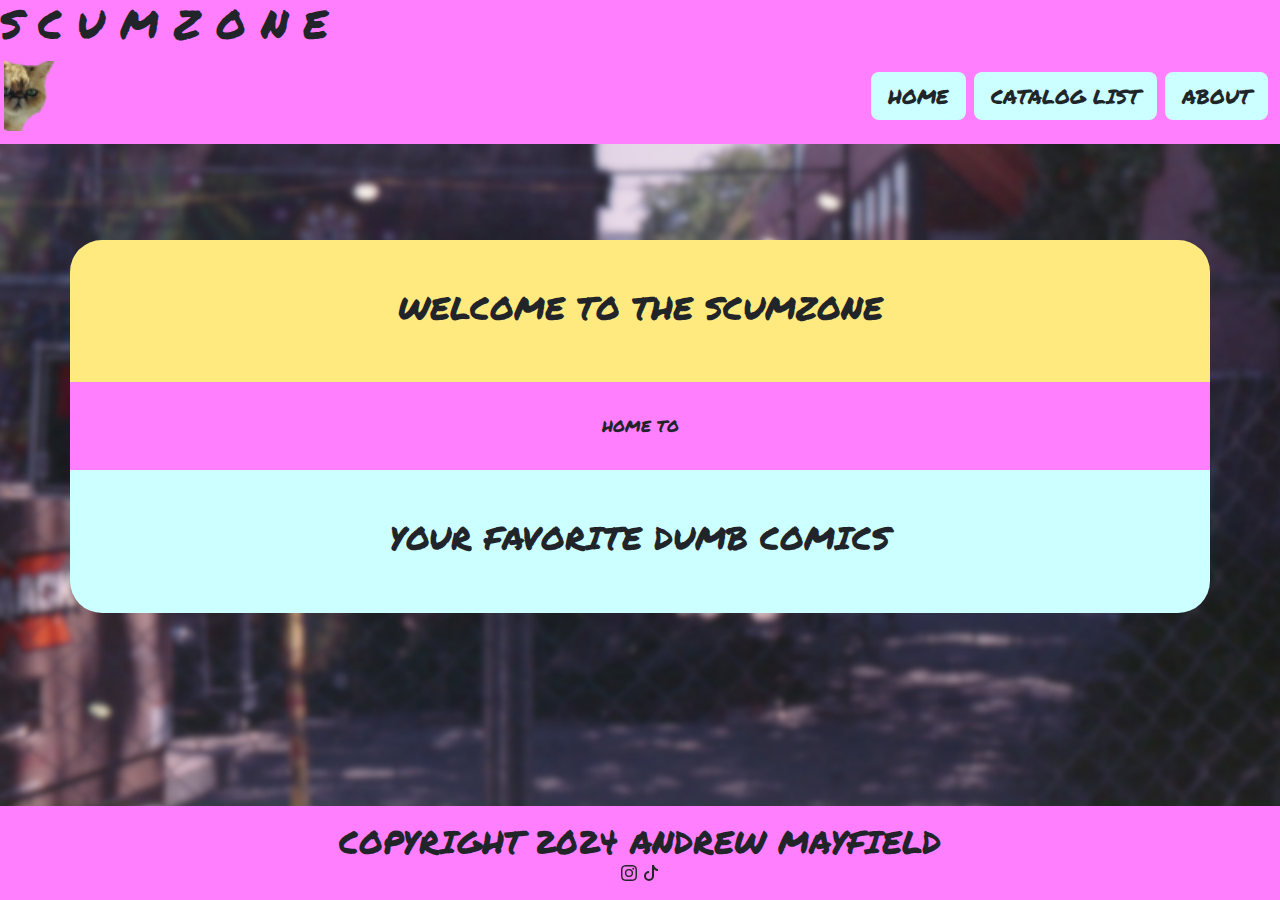
<file: index.html>
<!doctype html>
<html lang="en">
  <head>
    <meta charset="utf-8">
    <meta name="viewport" content="width=device-width, initial-scale=1">
    <title>SCUMZONE</title>
    <link rel="stylesheet" href="vendor/css/bootstrap.min.css">
    <link rel="stylesheet" href="css/default.css">
    <style>
        .flex-grow {
            flex-grow: 1;
        }
    </style>
  </head>
  <body class="d-flex flex-column background-img">
        <a href="index.html" class="text-reset text-decoration-none"><h1 class="magentabg mb-0">S C U M Z O N E</h1></a>
    <nav class="navbar navbar-expand-lg magentabg blacktext">
        <div class="container-fluid ps-1 d-flex align-items-center">
          <a class="navbar-brand tooltipcolor me-3" href="alert.html" data-bs-toggle="tooltip" data-bs-placement="right" data-bs-title="meow" data-bs-custom-class="tooltipcolor">
            <img src="assets/iconic.png" alt="cat alert" width="50" height="70">
          </a>
          <div class="d-flex gap-2">
            <a href="index.html" class="btn btn-lg navbuttons text-decoration-none">HOME</a>
            <a href="cataloglist.html" class="btn btn-lg navbuttons text-decoration-none">CATALOG LIST</a>
            <a href="about.html" class="btn btn-lg navbuttons text-decoration-none">ABOUT</a>
        </div>
        
        </div>
      </nav>
      <div class="container my-5 py-5 flex-grow">
        <div class="row">
            <div class="col-12 col-lg-7">       
            </div>
        </div>
        
        <div class="row yellowbg p-5 rounded-top-5">
            <div class="col-12 col-lg-12 text-center">
                <h2>WELCOME TO THE SCUMZONE</h2>
            </div>
        </div>
        <div class="row magentabg p-3">
          <div class="col-12 col-lg-12 text-center">
              <p></p>
              <p>HOME TO</p>
          </div>
      </div>
      <div class="row cyanbg p-5 rounded-bottom-5">
        <div class="col-12 col-lg-12 text-center">
            <h2>YOUR FAVORITE DUMB COMICS</h2>
        </div>
    </div>
    
    </div>
      <footer class="magentabg text-center py-3">
        <h2 class="magentabg mb-0">COPYRIGHT 2024 ANDREW MAYFIELD</h2>
        <svg xmlns="http://www.w3.org/2000/svg" width="16" height="16" fill="currentColor" class="bi bi-instagram" viewBox="0 0 16 16">
            <path d="M8 0C5.829 0 5.556.01 4.703.048 3.85.088 3.269.222 2.76.42a3.9 
            3.9 0 0 0-1.417.923A3.9 3.9 0 0 0 .42 2.76C.222 3.268.087 3.85.048 4.7.01 5.555 
            0 5.827 0 8.001c0 2.172.01 2.444.048 3.297.04.852.174 1.433.372 1.942.205.526.478.972.923 
            1.417.444.445.89.719 1.416.923.51.198 1.09.333 1.942.372C5.555 15.99 5.827 16 8 16s2.444-.01 
            3.298-.048c.851-.04 1.434-.174 1.943-.372a3.9 3.9 0 0 0 1.416-.923c.445-.445.718-.891.923-1.417.197-.509.332-1.09.372-1.942C15.99 
            10.445 16 10.173 16 8s-.01-2.445-.048-3.299c-.04-.851-.175-1.433-.372-1.941a3.9 3.9 0 0 
            0-.923-1.417A3.9 3.9 0 0 0 13.24.42c-.51-.198-1.092-.333-1.943-.372C10.443.01 10.172 0 
            7.998 0zm-.717 1.442h.718c2.136 0 2.389.007 3.232.046.78.035 1.204.166 
            1.486.275.373.145.64.319.92.599s.453.546.598.92c.11.281.24.705.275 1.485.039.843.047 
            1.096.047 3.231s-.008 2.389-.047 3.232c-.035.78-.166 1.203-.275 1.485a2.5 2.5 0 0 
            1-.599.919c-.28.28-.546.453-.92.598-.28.11-.704.24-1.485.276-.843.038-1.096.047-3.232.047s-2.39-.009-3.233-.047c-.78-.036-1.203-.166-1.485-.276a2.5 2.5 
            0 0 1-.92-.598 2.5 2.5 0 0 1-.6-.92c-.109-.281-.24-.705-.275-1.485-.038-.843-.046-1.096-.046-3.233s.008-2.388.046-3.231c.036-.78.166-1.204.276-1.486.145-.373.319-.64.599-.92s.546-.453.92-.598c.282-.11.705-.24 
            1.485-.276.738-.034 1.024-.044 2.515-.045zm4.988 1.328a.96.96 0 1 0 0 1.92.96.96 0 0 0 
            0-1.92m-4.27 1.122a4.109 4.109 0 1 0 0 8.217 4.109 4.109 0 0 0 0-8.217m0 1.441a2.667 2.667 
            0 1 1 0 5.334 2.667 2.667 0 0 1 0-5.334"/>
          </svg>
          <svg xmlns="http://www.w3.org/2000/svg" width="16" height="16" fill="currentColor" class="bi bi-tiktok" viewBox="0 0 16 16">
            <path d="M9 0h1.98c.144.715.54 1.617 1.235 2.512C12.895 3.389 13.797 4 15 4v2c-1.753 0-3.07-.814-4-1.829V11a5 5 0 1 1-5-5v2a3 3 0 1 0 3 3z"/>
          </svg>
      </footer>
      <script src="vendor/js/bootstrap.bundle.js"></script>
    <script>
        var tooltipTriggerList = [].slice.call(document.querySelectorAll('[data-bs-toggle="tooltip"]'))
        var tooltipList = tooltipTriggerList.map(function (tooltipTriggerEl) {
          return new bootstrap.Tooltip(tooltipTriggerEl)
        })
      </script>    
  </body>
</html>
</file>
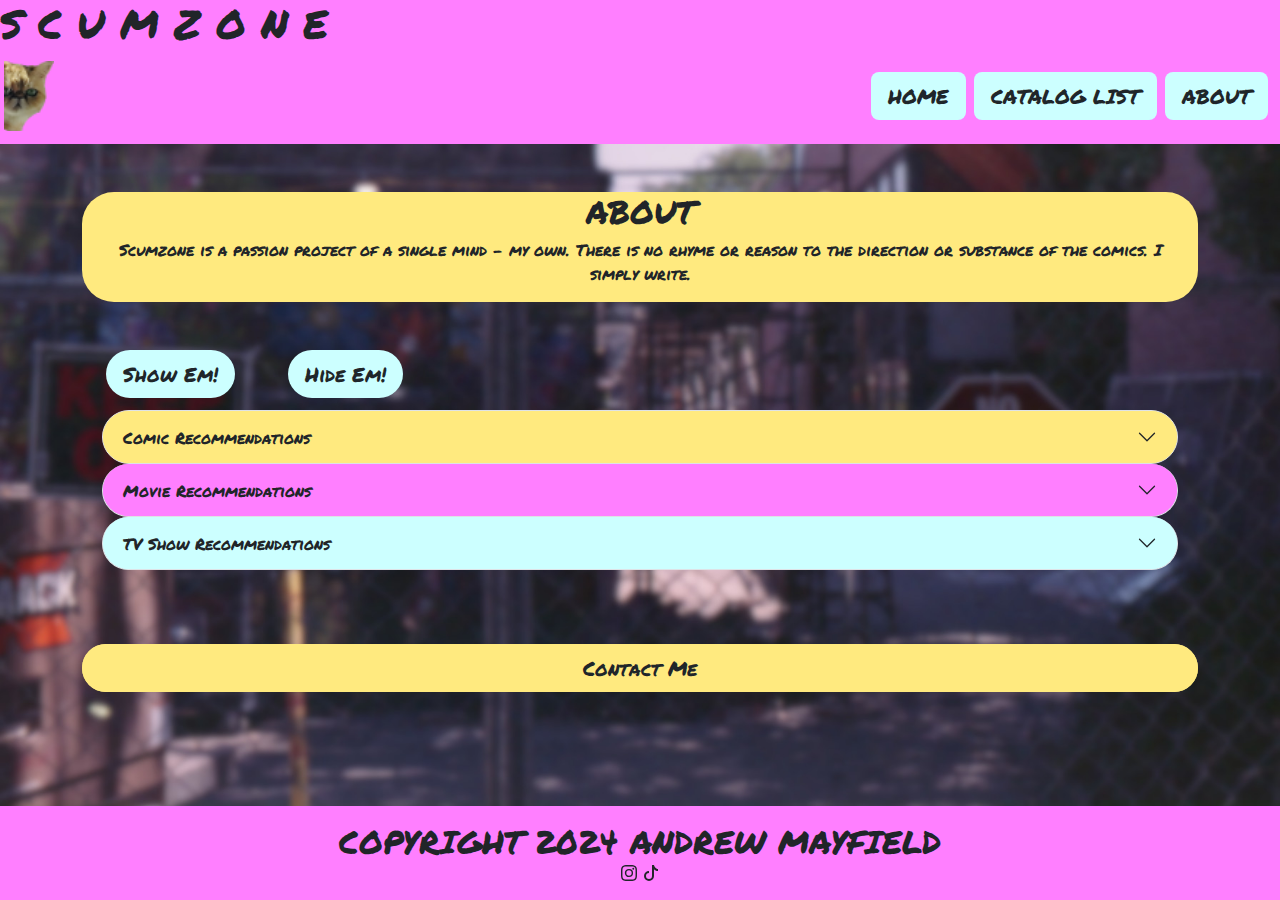
<file: about.html>
<!doctype html>
<html lang="en">
  <head>
    <meta charset="utf-8">
    <meta name="viewport" content="width=device-width, initial-scale=1">
    <title>SCUMZONE</title>
    <link rel="stylesheet" href="vendor/css/bootstrap.min.css">
    <link rel="stylesheet" href="css/default.css">
    <style>
        .flex-grow {
            flex-grow: 1;
        }
    </style>
  </head>
  <body class="d-flex flex-column background-img">
    <a href="index.html" class="text-reset text-decoration-none"><h1 class="magentabg mb-0">S C U M Z O N E</h1></a>
    <nav class="navbar navbar-expand-lg magentabg blacktext">
      <div class="container-fluid ps-1 d-flex align-items-center">
        <a class="navbar-brand tooltipcolor me-3" href="alert.html" data-bs-toggle="tooltip" data-bs-placement="right" data-bs-title="meow" data-bs-custom-class="tooltipcolor">
          <img src="assets/iconic.png" alt="cat alert" width="50" height="70">
        </a>
        <div class="d-flex gap-2">
          <a href="index.html" class="btn btn-lg navbuttons text-decoration-none">HOME</a>
          <a href="cataloglist.html" class="btn btn-lg navbuttons text-decoration-none">CATALOG LIST</a>
          <a href="about.html" class="btn btn-lg navbuttons text-decoration-none">ABOUT</a>
      </div>
      
      </div>
    </nav>
      <div class="container mt-5 flex-grow">
        <div class="container-sm">
        <div class="row">
            <div class="col-12 col-lg-7">       
            </div>
        </div>
        <div class="row yellowbg rounded-5 mb-5">
            <div class="col-12 text-center">
                <h2>ABOUT</h2>
                <p>Scumzone is a passion project of a single mind - my own. There is no rhyme or reason to the direction or substance of the comics. I simply write.</p>  
            </div>
        </div>
        <div class="container">
          <div class="row">
            <div class="col-md-2 pb-1">
              <button class="btn btn-lg navbuttons text-decoration-none rounded-5" type="button" onclick="showEm()">Show Em!</button>
            </div>
            <div class="col-md-2 pb-1">
              <button class="btn btn-lg navbuttons text-decoration-none rounded-5" type="button" onclick="hideEm()">Hide Em!</button>
            </div>
          </div>
        </div>
        
        <div class="accordion m-2" id="accordionRecs">
            <div class="accordion-item yellowbg rounded-5">
              <h2 class="accordion-header">
                <button class="accordion-button collapsed buttonbgyellow rounded-5" type="button" data-bs-toggle="collapse" data-bs-target="#collapseOne" aria-expanded="false" aria-controls="collapseOne">
                  Comic Recommendations
                </button>
              </h2>
              <div id="collapseOne" class="accordion-collapse collapse" data-bs-parent="#accordionRecs">
                <div class="accordion-body">
                  <p>Marvels</p>
                  <p>Blankets</p>
                  <p>Black Monday Murders</p>
                  <p>Maus</p>
                  <p>Persepolis</p>
                </div>
              </div>
            </div>
            <div class="accordion-item magentabg rounded-5">
              <h2 class="accordion-header">
                <button class="accordion-button collapsed buttonbgmagenta rounded-5" type="button" data-bs-toggle="collapse" data-bs-target="#collapseTwo" aria-expanded="false" aria-controls="collapseTwo">
                  Movie Recommendations
                </button>
              </h2>
              <div id="collapseTwo" class="accordion-collapse collapse" data-bs-parent="#accordionRecs">
                <div class="accordion-body">
                    <p>In The Mood For Love</p>
                    <p>Furiosa</p>
                    <p>Night of the Hunter</p>
                    <p>Le Bonheur</p>
                    <p>The Goonies</p>
                </div>
              </div>
            </div>
            <div class="accordion-item accordionbg rounded-5">
              <h2 class="accordion-header">
                <button class="accordion-button collapsed buttonbgcyan rounded-5" type="button" data-bs-toggle="collapse" data-bs-target="#collapseThree" aria-expanded="false" aria-controls="collapseThree">
                  TV Show Recommendations
                </button>
              </h2>
              <div id="collapseThree" class="accordion-collapse collapse" data-bs-parent="#accordionRecs">
                <div class="accordion-body">
                    <p>The X-Files</p>
                    <p>Columbo</p>
                    <p>The Expanse</p>
                    <p>Camp Candy</p>
                    <p>Northern Exposure</p>
                </div>
              </div>
            </div>
          </div>
        </div>
    </div>
    <div class="container mb-5 flex-grow">
      <div class="container-sm">
        <div class="row yellowbg rounded-5 text-center">
          <button class="btn btn-lg buttonyellow rounded-5" type="button" data-bs-toggle="collapse" data-bs-target="#collapseContact" aria-expanded="false" aria-controls="collapseContact">
            Contact Me
          </button>
        <div class="collapse" id="collapseContact">
        <form class="novalidate">
        <div class="mb-3">
      <label for="exampleFormControlInput1" class="form-label">Email address</label>
      <input type="email" class="form-control" id="exampleFormControlInput1" placeholder="name@example.com" required>
        </div>
        <div class="mb-3">
      <label for="exampleFormControlInput2" class="form-label">Subject</label>
      <input type="text" class="form-control" id="exampleFormControlInput2" placeholder="subject" required>
        </div>
        <div class="mb-3">
      <label for="exampleFormControlTextarea1" class="form-label">Comment</label>
      <textarea class="form-control" id="exampleFormControlTextarea1" rows="3"></textarea>
        </div>
        <div class="col-12">
      <button class="btn buttoncontact mb-2 rounded-5" type="submit">Send</button>
        </div>
        </form>
        </div>
        </div>
      </div>
    </div> 
  
      <footer class="magentabg text-center py-3">
        <h2 class="magentabg mb-0">COPYRIGHT 2024 ANDREW MAYFIELD</h2>
        <svg xmlns="http://www.w3.org/2000/svg" width="16" height="16" fill="currentColor" class="bi bi-instagram" viewBox="0 0 16 16">
            <path d="M8 0C5.829 0 5.556.01 4.703.048 3.85.088 3.269.222 2.76.42a3.9 3.9 0 0 0-1.417.923A3.9 3.9 0 0 0 .42 2.76C.222 3.268.087 3.85.048 4.7.01 5.555 0 5.827 0 8.001c0 2.172.01 2.444.048 3.297.04.852.174 1.433.372 1.942.205.526.478.972.923 1.417.444.445.89.719 1.416.923.51.198 1.09.333 1.942.372C5.555 15.99 5.827 16 8 16s2.444-.01 3.298-.048c.851-.04 1.434-.174 1.943-.372a3.9 3.9 0 0 0 1.416-.923c.445-.445.718-.891.923-1.417.197-.509.332-1.09.372-1.942C15.99 10.445 16 10.173 16 8s-.01-2.445-.048-3.299c-.04-.851-.175-1.433-.372-1.941a3.9 3.9 0 0 0-.923-1.417A3.9 3.9 0 0 0 13.24.42c-.51-.198-1.092-.333-1.943-.372C10.443.01 10.172 0 7.998 0zm-.717 1.442h.718c2.136 0 2.389.007 3.232.046.78.035 1.204.166 1.486.275.373.145.64.319.92.599s.453.546.598.92c.11.281.24.705.275 1.485.039.843.047 1.096.047 3.231s-.008 2.389-.047 3.232c-.035.78-.166 1.203-.275 1.485a2.5 2.5 0 0 1-.599.919c-.28.28-.546.453-.92.598-.28.11-.704.24-1.485.276-.843.038-1.096.047-3.232.047s-2.39-.009-3.233-.047c-.78-.036-1.203-.166-1.485-.276a2.5 2.5 0 0 1-.92-.598 2.5 2.5 0 0 1-.6-.92c-.109-.281-.24-.705-.275-1.485-.038-.843-.046-1.096-.046-3.233s.008-2.388.046-3.231c.036-.78.166-1.204.276-1.486.145-.373.319-.64.599-.92s.546-.453.92-.598c.282-.11.705-.24 1.485-.276.738-.034 1.024-.044 2.515-.045zm4.988 1.328a.96.96 0 1 0 0 1.92.96.96 0 0 0 0-1.92m-4.27 1.122a4.109 4.109 0 1 0 0 8.217 4.109 4.109 0 0 0 0-8.217m0 1.441a2.667 2.667 0 1 1 0 5.334 2.667 2.667 0 0 1 0-5.334"/>
          </svg>
          <svg xmlns="http://www.w3.org/2000/svg" width="16" height="16" fill="currentColor" class="bi bi-tiktok" viewBox="0 0 16 16">
            <path d="M9 0h1.98c.144.715.54 1.617 1.235 2.512C12.895 3.389 13.797 4 15 4v2c-1.753 0-3.07-.814-4-1.829V11a5 5 0 1 1-5-5v2a3 3 0 1 0 3 3z"/>
          </svg>
      </footer>
      <script src="vendor/js/bootstrap.bundle.js"></script>
    <script>
        var tooltipTriggerList = [].slice.call(document.querySelectorAll('[data-bs-toggle="tooltip"]'))
        var tooltipList = tooltipTriggerList.map(function (tooltipTriggerEl) {
          return new bootstrap.Tooltip(tooltipTriggerEl)
        })
      </script>
      <script>
        function showEm()
          {
            let collapseBoi = document.querySelectorAll('#accordionRecs .collapse');
            collapseBoi.forEach(
                function(oneCollapse)
                    {
                      oneCollapse.classList.add('show');
                    }
                  );

            let buttonBoi = document.querySelectorAll('.accordion-button');
            buttonBoi.forEach(
                    function(oneCollapse)
                      {
                        oneCollapse.classList.remove('collapsed');
                      }
            );

          }
          function hideEm()
          {
            let collapseBoi = document.querySelectorAll('#accordionRecs .collapse');
            collapseBoi.forEach(
                function(oneCollapse)
                    {
                      oneCollapse.classList.remove('show');
                    }
                  );

            let buttonBoi = document.querySelectorAll('.accordion-button');
            buttonBoi.forEach(
                    function(oneCollapse)
                      {
                        oneCollapse.classList.add('collapsed');
                      }
            );

          }
      </script>
  </body>
</html>
</file>
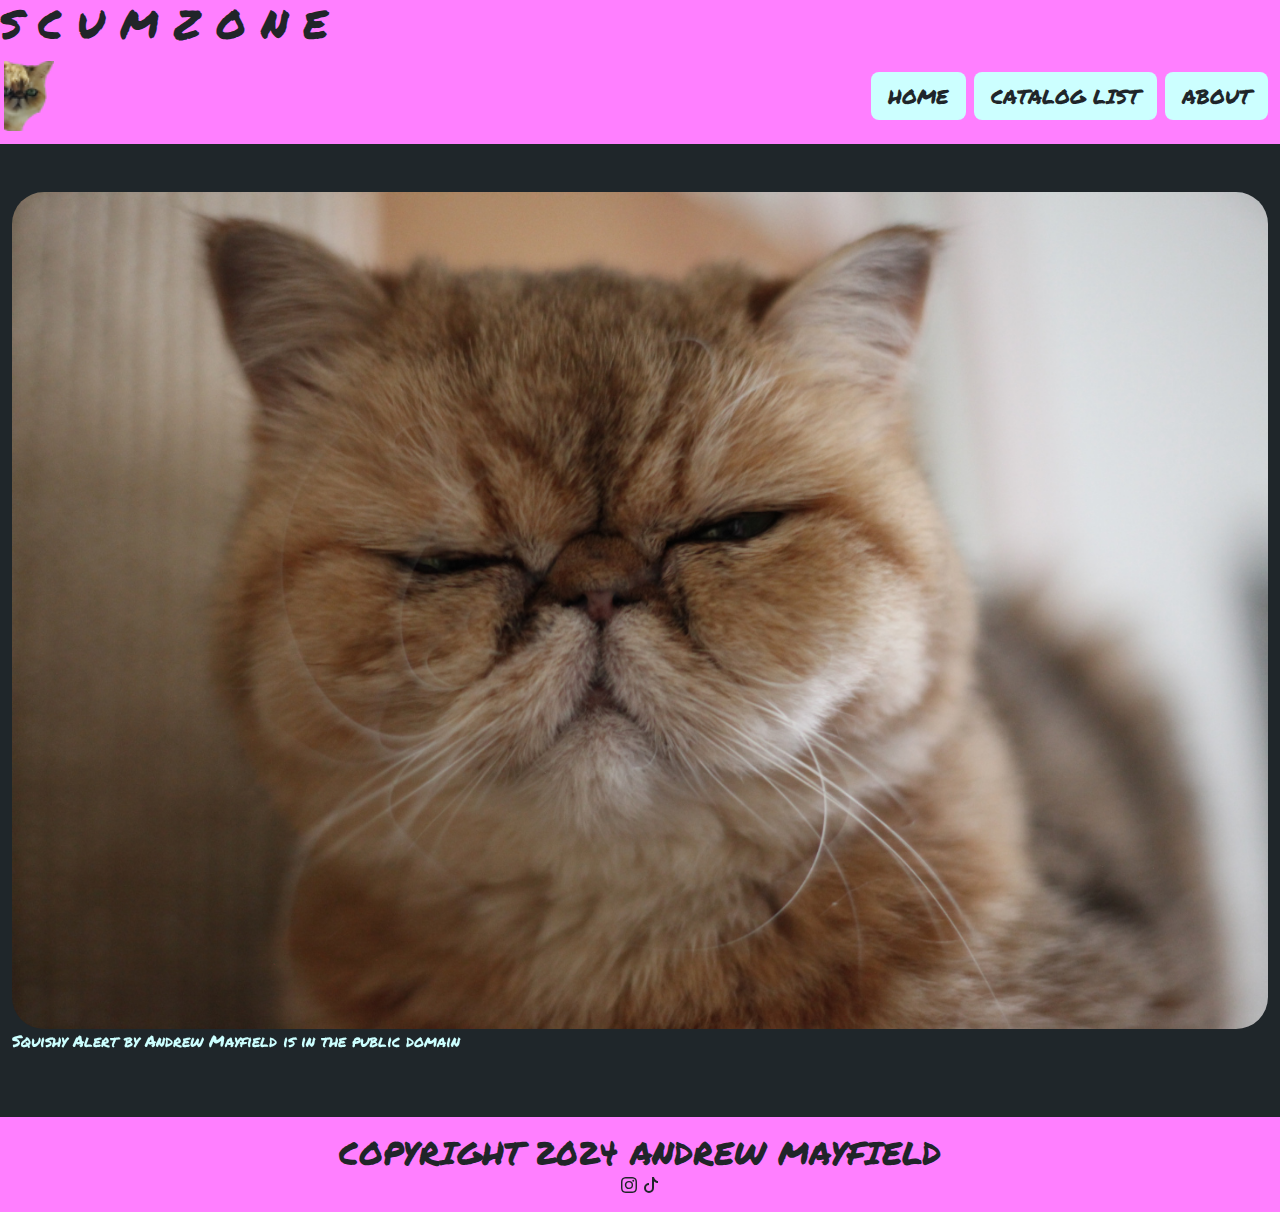
<file: alert.html>
<!doctype html>
<html lang="en">
  <head>
    <meta charset="utf-8">
    <meta name="viewport" content="width=device-width, initial-scale=1">
    <title>SCUMZONE</title>
    <link rel="stylesheet" href="vendor/css/bootstrap.min.css">
    <link rel="stylesheet" href="css/default.css">
    <style>grow {
            flex-grow: 1;
        }
    </style>
  </head>
  <body class="d-flex flex-column">
    <a href="index.html" class="text-reset text-decoration-none"><h1 class="magentabg mb-0">S C U M Z O N E</h1></a>
    <nav class="navbar navbar-expand-lg magentabg blacktext">
      <div class="container-fluid ps-1 d-flex align-items-center">
        <a class="navbar-brand tooltipcolor me-3" href="alert.html" data-bs-toggle="tooltip" data-bs-placement="right" data-bs-title="meow" data-bs-custom-class="tooltipcolor">
          <img src="assets/iconic.png" alt="cat alert" width="50" height="70">
        </a>
        <div class="d-flex gap-2">
          <a href="index.html" class="btn btn-lg navbuttons text-decoration-none">HOME</a>
          <a href="cataloglist.html" class="btn btn-lg navbuttons text-decoration-none">CATALOG LIST</a>
          <a href="about.html" class="btn btn-lg navbuttons text-decoration-none">ABOUT</a>
      </div>
      
      </div>
    </nav>
    <div class="container-fluid">
        <div class="row my-5">
            <div class="col-12">
              <div id="carouselCat" class="carousel slide" onclick="slideCat()">
                <div class="carousel-inner">
                  <div class="carousel-item active">
                    <figure>
                    <img src="assets/squishy2.jpg" class="d-block w-100 img-fluid rounded-5" alt="squishy cat alert">
                    <figcaption class="cyantext">Squishy Alert by Andrew Mayfield is in the public domain</figcaption>
                    </figure>
                  </div>
                  <div class="carousel-item">
                    <figure>
                      <img src="assets/squishy.jpg" class="d-block w-100 img-fluid rounded-5" alt="squishy cat closeup">
                      <figcaption class="cyantext">Squishy Close Up by Andrew Mayfield is in the public domain</figcaption>
                      </figure>
                  </div>
                  <div class="carousel-item">
                    <figure>
                      <img src="assets/squishy3.jpg" class="d-block w-100 img-fluid rounded-5" alt="squishy cat nap">
                      <figcaption class="cyantext">Squishy Nap by Andrew Mayfield is in the public domain</figcaption>
                      </figure>
                  </div>
                  <div class="carousel-item">
                    <figure>
                      <img src="assets/squishy4.jpg" class="d-block w-100 img-fluid rounded-5" alt="squishy cat pensive">
                      <figcaption class="cyantext">Squishy Pensive by Andrew Mayfield is in the public domain</figcaption>
                      </figure>
                  </div>
                </div>
              </div>
            </div>
        </div>
    </div>
      <footer class="magentabg text-center py-3">
        <h2 class="magentabg mb-0">COPYRIGHT 2024 ANDREW MAYFIELD</h2>
        <svg xmlns="http://www.w3.org/2000/svg" width="16" height="16" fill="currentColor" class="bi bi-instagram" viewBox="0 0 16 16">
            <path d="M8 0C5.829 0 5.556.01 4.703.048 3.85.088 3.269.222 2.76.42a3.9 3.9 0 0 0-1.417.923A3.9 3.9 0 0 0 .42 2.76C.222 3.268.087 3.85.048 4.7.01 5.555 0 5.827 0 8.001c0 2.172.01 2.444.048 3.297.04.852.174 1.433.372 1.942.205.526.478.972.923 1.417.444.445.89.719 1.416.923.51.198 1.09.333 1.942.372C5.555 15.99 5.827 16 8 16s2.444-.01 3.298-.048c.851-.04 1.434-.174 1.943-.372a3.9 3.9 0 0 0 1.416-.923c.445-.445.718-.891.923-1.417.197-.509.332-1.09.372-1.942C15.99 10.445 16 10.173 16 8s-.01-2.445-.048-3.299c-.04-.851-.175-1.433-.372-1.941a3.9 3.9 0 0 0-.923-1.417A3.9 3.9 0 0 0 13.24.42c-.51-.198-1.092-.333-1.943-.372C10.443.01 10.172 0 7.998 0zm-.717 1.442h.718c2.136 0 2.389.007 3.232.046.78.035 1.204.166 1.486.275.373.145.64.319.92.599s.453.546.598.92c.11.281.24.705.275 1.485.039.843.047 1.096.047 3.231s-.008 2.389-.047 3.232c-.035.78-.166 1.203-.275 1.485a2.5 2.5 0 0 1-.599.919c-.28.28-.546.453-.92.598-.28.11-.704.24-1.485.276-.843.038-1.096.047-3.232.047s-2.39-.009-3.233-.047c-.78-.036-1.203-.166-1.485-.276a2.5 2.5 0 0 1-.92-.598 2.5 2.5 0 0 1-.6-.92c-.109-.281-.24-.705-.275-1.485-.038-.843-.046-1.096-.046-3.233s.008-2.388.046-3.231c.036-.78.166-1.204.276-1.486.145-.373.319-.64.599-.92s.546-.453.92-.598c.282-.11.705-.24 1.485-.276.738-.034 1.024-.044 2.515-.045zm4.988 1.328a.96.96 0 1 0 0 1.92.96.96 0 0 0 0-1.92m-4.27 1.122a4.109 4.109 0 1 0 0 8.217 4.109 4.109 0 0 0 0-8.217m0 1.441a2.667 2.667 0 1 1 0 5.334 2.667 2.667 0 0 1 0-5.334"/>
          </svg>
          <svg xmlns="http://www.w3.org/2000/svg" width="16" height="16" fill="currentColor" class="bi bi-tiktok" viewBox="0 0 16 16">
            <path d="M9 0h1.98c.144.715.54 1.617 1.235 2.512C12.895 3.389 13.797 4 15 4v2c-1.753 0-3.07-.814-4-1.829V11a5 5 0 1 1-5-5v2a3 3 0 1 0 3 3z"/>
          </svg>
      </footer>
      <script src="vendor/js/bootstrap.bundle.js"></script>
    <script>
        var tooltipTriggerList = [].slice.call(document.querySelectorAll('[data-bs-toggle="tooltip"]'))
        var tooltipList = tooltipTriggerList.map(function (tooltipTriggerEl) {
          return new bootstrap.Tooltip(tooltipTriggerEl)
        })
      </script>  
      <script>
          let MyCarousel = new bootstrap.Carousel('#carouselCat');
          function slideCat()
            {
                let myElement = document.getElementById('carouselCat');
                let myCarousel = bootstrap.Carousel.getInstance(myElement);
                
                myCarousel.next();
            }
      </script>  
  </body>
</html>
</file>
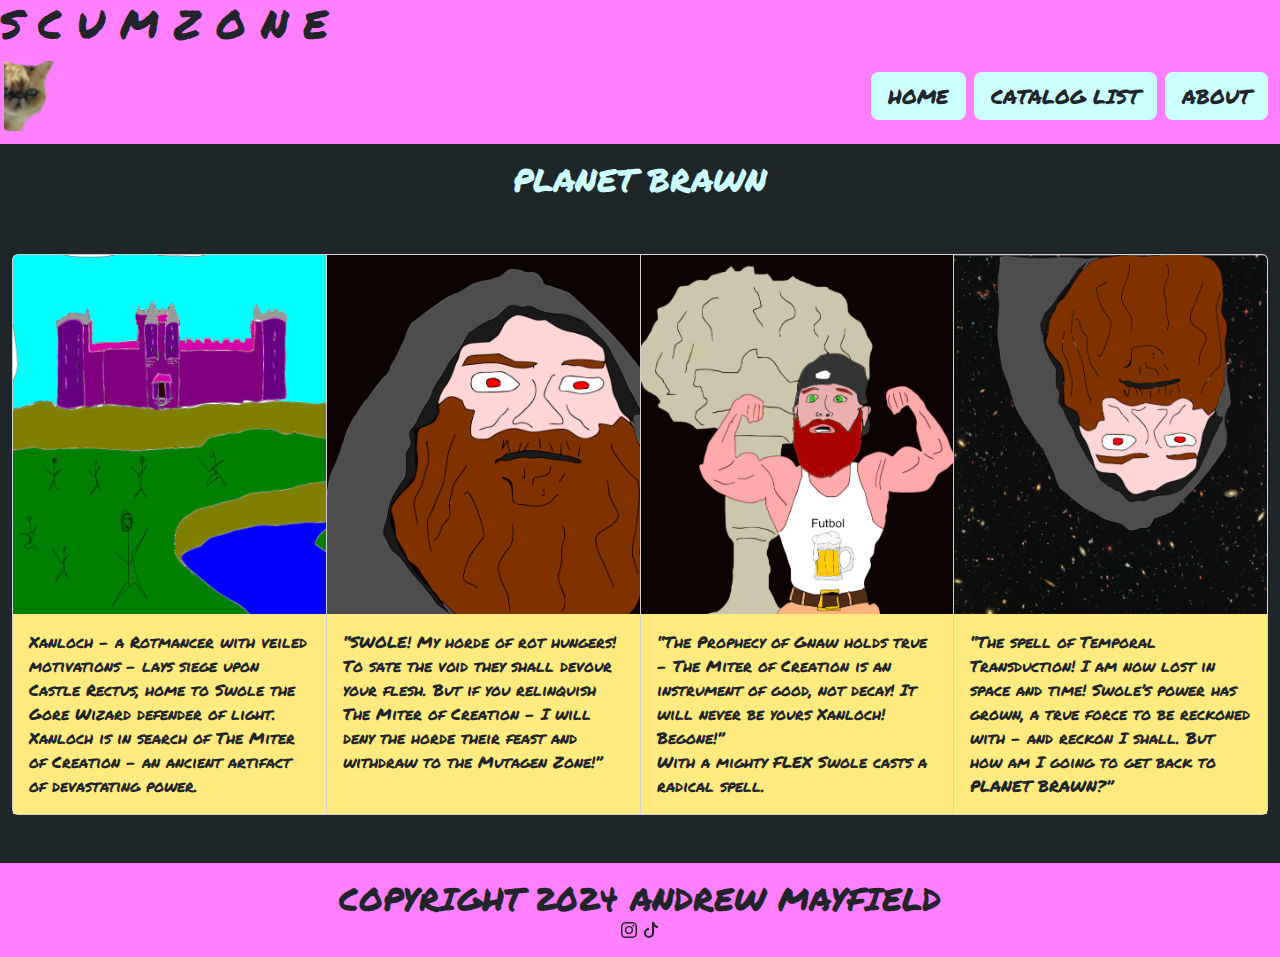
<file: catalog1.html>
<!doctype html>
<html lang="en">
  <head>
    <meta charset="utf-8">
    <meta name="viewport" content="width=device-width, initial-scale=1">
    <title>SCUMZONE</title>
    <link rel="stylesheet" href="vendor/css/bootstrap.min.css">
    <link rel="stylesheet" href="css/default.css">
    <style>
        .flex-grow {
            flex-grow: 1;
        }
    </style>
  </head>
  <body class="d-flex flex-column min-vh-100">
    <a href="index.html" class="text-reset text-decoration-none"><h1 class="magentabg mb-0">S C U M Z O N E</h1></a>
    <nav class="navbar navbar-expand-lg magentabg blacktext">
        <div class="container-fluid ps-1 d-flex align-items-center">
          <a class="navbar-brand tooltipcolor me-3" href="alert.html" data-bs-toggle="tooltip" data-bs-placement="right" data-bs-title="meow" data-bs-custom-class="tooltipcolor">
            <img src="assets/iconic.png" alt="cat alert" width="50" height="70">
          </a>
          <div class="d-flex gap-2">
            <a href="index.html" class="btn btn-lg navbuttons text-decoration-none">HOME</a>
            <a href="cataloglist.html" class="btn btn-lg navbuttons text-decoration-none">CATALOG LIST</a>
            <a href="about.html" class="btn btn-lg navbuttons text-decoration-none">ABOUT</a>
        </div>
        
        </div>
      </nav>
      <div class="container-fluid flex-grow">
        <div class="container-fluid mt-3 text-center">
            <h2 class="cyantext">PLANET BRAWN</h2>
        </div>
        <div class="card-group py-5">
            <div class="card custom-border">
                <img src="assets/pb1_p1.png" class="card-img-top" alt="Castle Rectus">
                <div class="card-body yellowbg">
                    <p class="card-text blacktext">Xanloch - a Rotmancer with veiled motivations - lays siege upon Castle Rectus, 
                        home to Swole the Gore Wizard defender of light. Xanloch is in search of The Miter of Creation - 
                        an ancient artifact of devastating power.
                    </p>
                </div>
            </div>
            
            <div class="card custom-border">
                <img src="assets/pb1_p2.png" class="card-img-top" alt="Xanloch the Rotmancer pontificates">
                <div class="card-body yellowbg">
                    <p class="card-text blacktext">“SWOLE! My horde of rot hungers! To sate the void they shall devour your flesh. 
                        But if you relinquish The Miter of Creation - I will deny the horde their feast and withdraw to the Mutagen Zone!”
                    </p>
                </div>
            </div>
            
            <div class="card custom-border">
                <img src="assets/pb1_p3.png" class="card-img-top" alt="Swole the Gore Wizard flexing">
                <div class="card-body yellowbg">
                    <p class="card-text blacktext mb-0">“The Prophecy of Gnaw holds true - The Miter of Creation is an instrument of good, not decay! 
                        It will never be yours Xanloch! Begone!”
                    </p>
                    <p class="card-text blacktext emphasis">With a mighty FLEX Swole casts a radical spell.</p>
                </div>
            </div>
    
            <div class="card custom-border">
                <img src="assets/pb1_p4.png" class="card-img-top" alt="Xanloch upside down in outerspace">
                <div class="card-body yellowbg">
                    <p class="card-text blacktext">“The spell of Temporal Transduction! I am now lost in space and time! Swole’s power has grown, 
                        a true force to be reckoned with - and reckon I shall. But how am I going to get back to PLANET BRAWN?”
                    </p>
                </div>
            </div>
        </div>
    </div>
  
    <footer class="magentabg text-center py-3 mt-auto">
        <h2 class="magentabg mb-0">COPYRIGHT 2024 ANDREW MAYFIELD</h2>
        <svg xmlns="http://www.w3.org/2000/svg" width="16" height="16" fill="currentColor" class="bi bi-instagram" viewBox="0 0 16 16">
            <path d="M8 0C5.829 0 5.556.01 4.703.048 3.85.088 3.269.222 2.76.42a3.9 3.9 0 0 0-1.417.923A3.9 3.9 0 0 0 .42 2.76C.222 3.268.087 3.85.048 4.7.01 5.555 0 5.827 0 8.001c0 2.172.01 2.444.048 3.297.04.852.174 1.433.372 1.942.205.526.478.972.923 1.417.444.445.89.719 1.416.923.51.198 1.09.333 1.942.372C5.555 15.99 5.827 16 8 16s2.444-.01 3.298-.048c.851-.04 1.434-.174 1.943-.372a3.9 3.9 0 0 0 1.416-.923c.445-.445.718-.891.923-1.417.197-.509.332-1.09.372-1.942C15.99 10.445 16 10.173 16 8s-.01-2.445-.048-3.299c-.04-.851-.175-1.433-.372-1.941a3.9 3.9 0 0 0-.923-1.417A3.9 3.9 0 0 0 13.24.42c-.51-.198-1.092-.333-1.943-.372C10.443.01 10.172 0 7.998 0zm-.717 1.442h.718c2.136 0 2.389.007 3.232.046.78.035 1.204.166 1.486.275.373.145.64.319.92.599s.453.546.598.92c.11.281.24.705.275 1.485.039.843.047 1.096.047 3.231s-.008 2.389-.047 3.232c-.035.78-.166 1.203-.275 1.485a2.5 2.5 0 0 1-.599.919c-.28.28-.546.453-.92.598-.28.11-.704.24-1.485.276-.843.038-1.096.047-3.232.047s-2.39-.009-3.233-.047c-.78-.036-1.203-.166-1.485-.276a2.5 2.5 0 0 1-.92-.598 2.5 2.5 0 0 1-.6-.92c-.109-.281-.24-.705-.275-1.485-.038-.843-.046-1.096-.046-3.233s.008-2.388.046-3.231c.036-.78.166-1.204.276-1.486.145-.373.319-.64.599-.92s.546-.453.92-.598c.282-.11.705-.24 1.485-.276.738-.034 1.024-.044 2.515-.045zm4.988 1.328a.96.96 0 1 0 0 1.92.96.96 0 0 0 0-1.92m-4.27 1.122a4.109 4.109 0 1 0 0 8.217 4.109 4.109 0 0 0 0-8.217m0 1.441a2.667 2.667 0 1 1 0 5.334 2.667 2.667 0 0 1 0-5.334"/>
          </svg>
          <svg xmlns="http://www.w3.org/2000/svg" width="16" height="16" fill="currentColor" class="bi bi-tiktok" viewBox="0 0 16 16">
            <path d="M9 0h1.98c.144.715.54 1.617 1.235 2.512C12.895 3.389 13.797 4 15 4v2c-1.753 0-3.07-.814-4-1.829V11a5 5 0 1 1-5-5v2a3 3 0 1 0 3 3z"/>
          </svg>
    </footer>
    <script src="vendor/js/bootstrap.bundle.js"></script>
    <script>
        var tooltipTriggerList = [].slice.call(document.querySelectorAll('[data-bs-toggle="tooltip"]'))
        var tooltipList = tooltipTriggerList.map(function (tooltipTriggerEl) {
          return new bootstrap.Tooltip(tooltipTriggerEl)
        })
    </script>    
  </body>
</html>
</file>
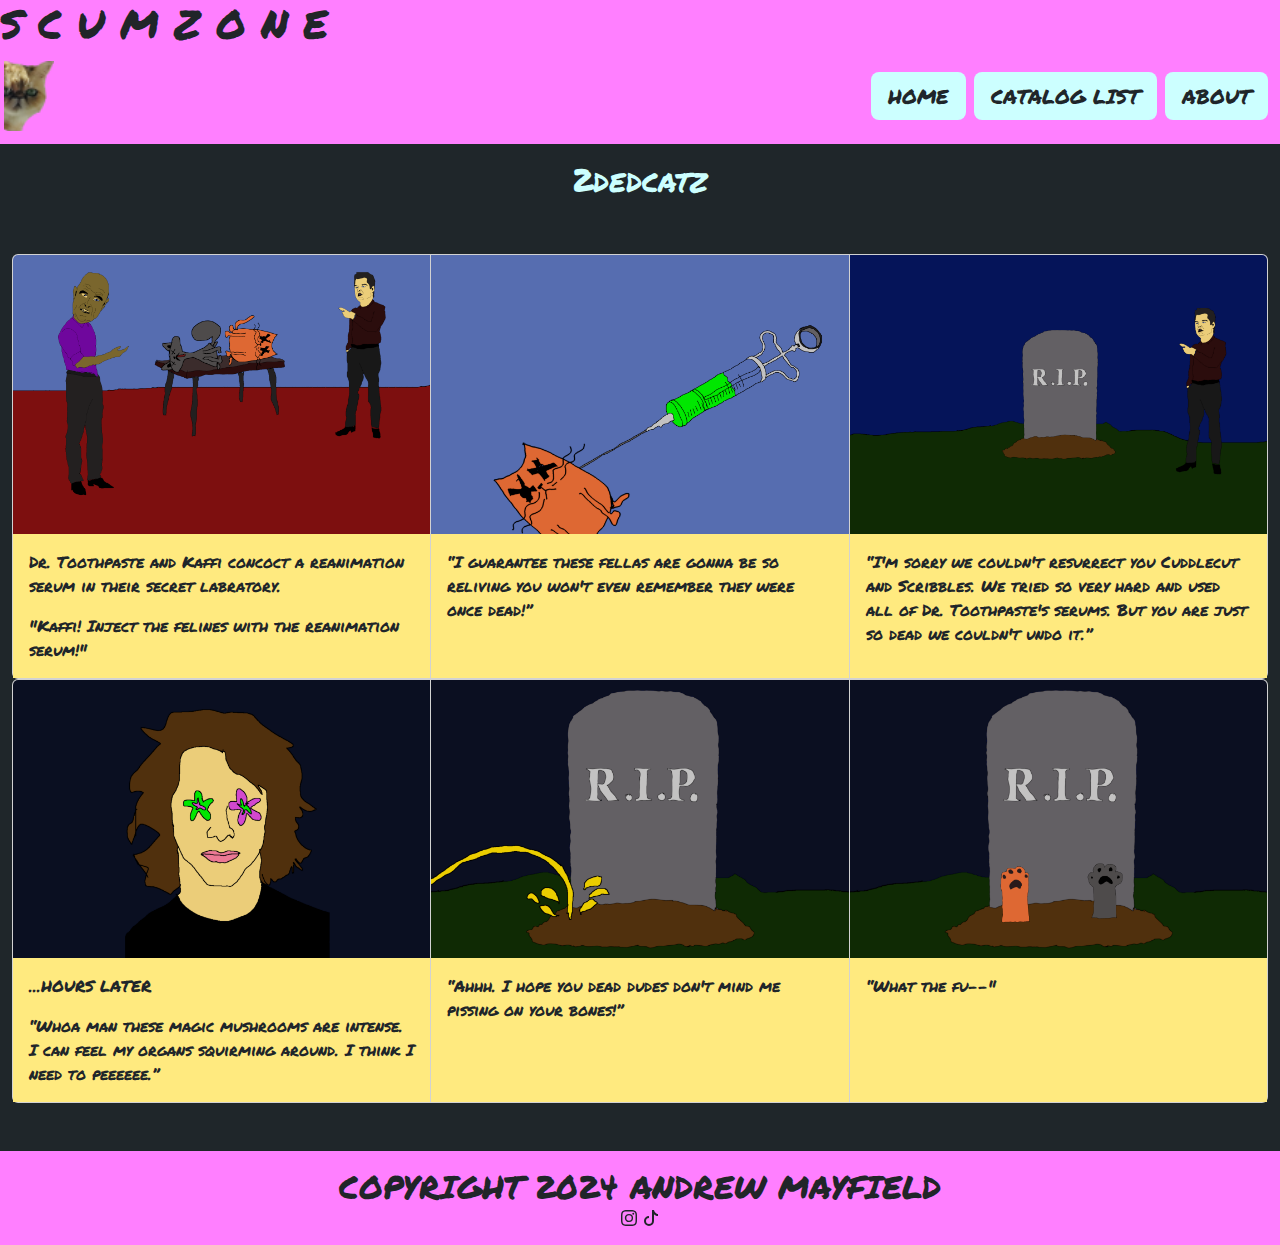
<file: catalog2.html>
<!doctype html>
<html lang="en">
  <head>
    <meta charset="utf-8">
    <meta name="viewport" content="width=device-width, initial-scale=1">
    <title>SCUMZONE</title>
    <link rel="stylesheet" href="vendor/css/bootstrap.min.css">
    <link rel="stylesheet" href="css/default.css">
    <style>
        .flex-grow {
            flex-grow: 1;
        }
    </style>
  </head>
  <body class="d-flex flex-column min-vh-100">
    <a href="index.html" class="text-reset text-decoration-none"><h1 class="magentabg mb-0">S C U M Z O N E</h1></a>
    <nav class="navbar navbar-expand-lg magentabg blacktext">
        <div class="container-fluid ps-1 d-flex align-items-center">
          <a class="navbar-brand tooltipcolor me-3" href="alert.html" data-bs-toggle="tooltip" data-bs-placement="right" data-bs-title="meow" data-bs-custom-class="tooltipcolor">
            <img src="assets/iconic.png" alt="cat alert" width="50" height="70">
          </a>
          <div class="d-flex gap-2">
            <a href="index.html" class="btn btn-lg navbuttons text-decoration-none">HOME</a>
            <a href="cataloglist.html" class="btn btn-lg navbuttons text-decoration-none">CATALOG LIST</a>
            <a href="about.html" class="btn btn-lg navbuttons text-decoration-none">ABOUT</a>
        </div>
        
        </div>
      </nav>
      <div class="container-fluid flex-grow">
        <div class="container-fluid mt-3 text-center">
            <h2 class="cyantext">2dedcatz</h2>
        </div>
        <div class="card-group pt-5">
            <div class="card custom-border">
                <img src="assets/tdc1_p1.png" class="card-img-top" alt="Dr. Toothpaste's labratory">
                <div class="card-body yellowbg">
                    <p class="card-text blacktext">Dr. Toothpaste and Kaffi concoct a reanimation serum in their secret
                        labratory. 
                    </p>
                    <p class="card-text blacktext">"Kaffi! Inject the felines with the reanimation serum!" 
                    </p>
                </div>
            </div>
            
            <div class="card custom-border">
                <img src="assets/tdc1_p2.png" class="card-img-top" alt="Serum being injected into Cuddlecut">
                <div class="card-body yellowbg">
                    <p class="card-text blacktext">“I guarantee
                        these fellas are gonna be so reliving you won't even remember they were once dead!”
                    </p>
                </div>
            </div>
            
            <div class="card custom-border">
                <img src="assets/tdc1_p3.png" class="card-img-top" alt="Gravestone">
                <div class="card-body yellowbg">
                    <p class="card-text blacktext mb-0">“I'm sorry we couldn't resurrect you Cuddlecut and Scribbles.
                        We tried so very hard and used all of Dr. Toothpaste's serums. But you are just so dead we couldn't undo it.”
                    </p>
                </div>
            </div>
        </div>
        <div class="card-group pb-5">
            <div class="card custom-border">
                <img src="assets/tdc1_p4.png" class="card-img-top" alt="High teenager">
                <div class="card-body yellowbg">
                    <p class="card-text blacktext">...HOURS LATER
                    </p>
                    <p class="card-text blacktext">“Whoa man these magic mushrooms are intense. I can feel my organs squirming around.
                        I think I need to peeeeee.”
                    </p>
                </div>
            </div>
            <div class="card custom-border">
                <img src="assets/tdc1_p5.png" class="card-img-top" alt="Peeing on the gravestone">
                <div class="card-body yellowbg">
                    <p class="card-text blacktext">“Ahhh. I hope you dead dudes don't mind me pissing on your bones!”
                    </p>
                </div>
            </div>
            <div class="card custom-border">
                <img src="assets/tdc1_p6.png" class="card-img-top" alt="Paws up, the cats are back!">
                <div class="card-body yellowbg">
                    <p class="card-text blacktext">“What the fu--"
                    </p>
                </div>
            </div>
        </div>
    </div>
  
    <footer class="magentabg text-center py-3 mt-auto">
        <h2 class="magentabg mb-0">COPYRIGHT 2024 ANDREW MAYFIELD</h2>
        <svg xmlns="http://www.w3.org/2000/svg" width="16" height="16" fill="currentColor" class="bi bi-instagram" viewBox="0 0 16 16">
            <path d="M8 0C5.829 0 5.556.01 4.703.048 3.85.088 3.269.222 2.76.42a3.9 3.9 0 0 0-1.417.923A3.9 3.9 0 0 0 .42 2.76C.222 3.268.087 3.85.048 4.7.01 5.555 0 5.827 0 8.001c0 2.172.01 2.444.048 3.297.04.852.174 1.433.372 1.942.205.526.478.972.923 1.417.444.445.89.719 1.416.923.51.198 1.09.333 1.942.372C5.555 15.99 5.827 16 8 16s2.444-.01 3.298-.048c.851-.04 1.434-.174 1.943-.372a3.9 3.9 0 0 0 1.416-.923c.445-.445.718-.891.923-1.417.197-.509.332-1.09.372-1.942C15.99 10.445 16 10.173 16 8s-.01-2.445-.048-3.299c-.04-.851-.175-1.433-.372-1.941a3.9 3.9 0 0 0-.923-1.417A3.9 3.9 0 0 0 13.24.42c-.51-.198-1.092-.333-1.943-.372C10.443.01 10.172 0 7.998 0zm-.717 1.442h.718c2.136 0 2.389.007 3.232.046.78.035 1.204.166 1.486.275.373.145.64.319.92.599s.453.546.598.92c.11.281.24.705.275 1.485.039.843.047 1.096.047 3.231s-.008 2.389-.047 3.232c-.035.78-.166 1.203-.275 1.485a2.5 2.5 0 0 1-.599.919c-.28.28-.546.453-.92.598-.28.11-.704.24-1.485.276-.843.038-1.096.047-3.232.047s-2.39-.009-3.233-.047c-.78-.036-1.203-.166-1.485-.276a2.5 2.5 0 0 1-.92-.598 2.5 2.5 0 0 1-.6-.92c-.109-.281-.24-.705-.275-1.485-.038-.843-.046-1.096-.046-3.233s.008-2.388.046-3.231c.036-.78.166-1.204.276-1.486.145-.373.319-.64.599-.92s.546-.453.92-.598c.282-.11.705-.24 1.485-.276.738-.034 1.024-.044 2.515-.045zm4.988 1.328a.96.96 0 1 0 0 1.92.96.96 0 0 0 0-1.92m-4.27 1.122a4.109 4.109 0 1 0 0 8.217 4.109 4.109 0 0 0 0-8.217m0 1.441a2.667 2.667 0 1 1 0 5.334 2.667 2.667 0 0 1 0-5.334"/>
          </svg>
          <svg xmlns="http://www.w3.org/2000/svg" width="16" height="16" fill="currentColor" class="bi bi-tiktok" viewBox="0 0 16 16">
            <path d="M9 0h1.98c.144.715.54 1.617 1.235 2.512C12.895 3.389 13.797 4 15 4v2c-1.753 0-3.07-.814-4-1.829V11a5 5 0 1 1-5-5v2a3 3 0 1 0 3 3z"/>
          </svg>
    </footer>
    <script src="vendor/js/bootstrap.bundle.js"></script>
    <script>
        var tooltipTriggerList = [].slice.call(document.querySelectorAll('[data-bs-toggle="tooltip"]'))
        var tooltipList = tooltipTriggerList.map(function (tooltipTriggerEl) {
          return new bootstrap.Tooltip(tooltipTriggerEl)
        })
    </script>    
  </body>
</html>
</file>
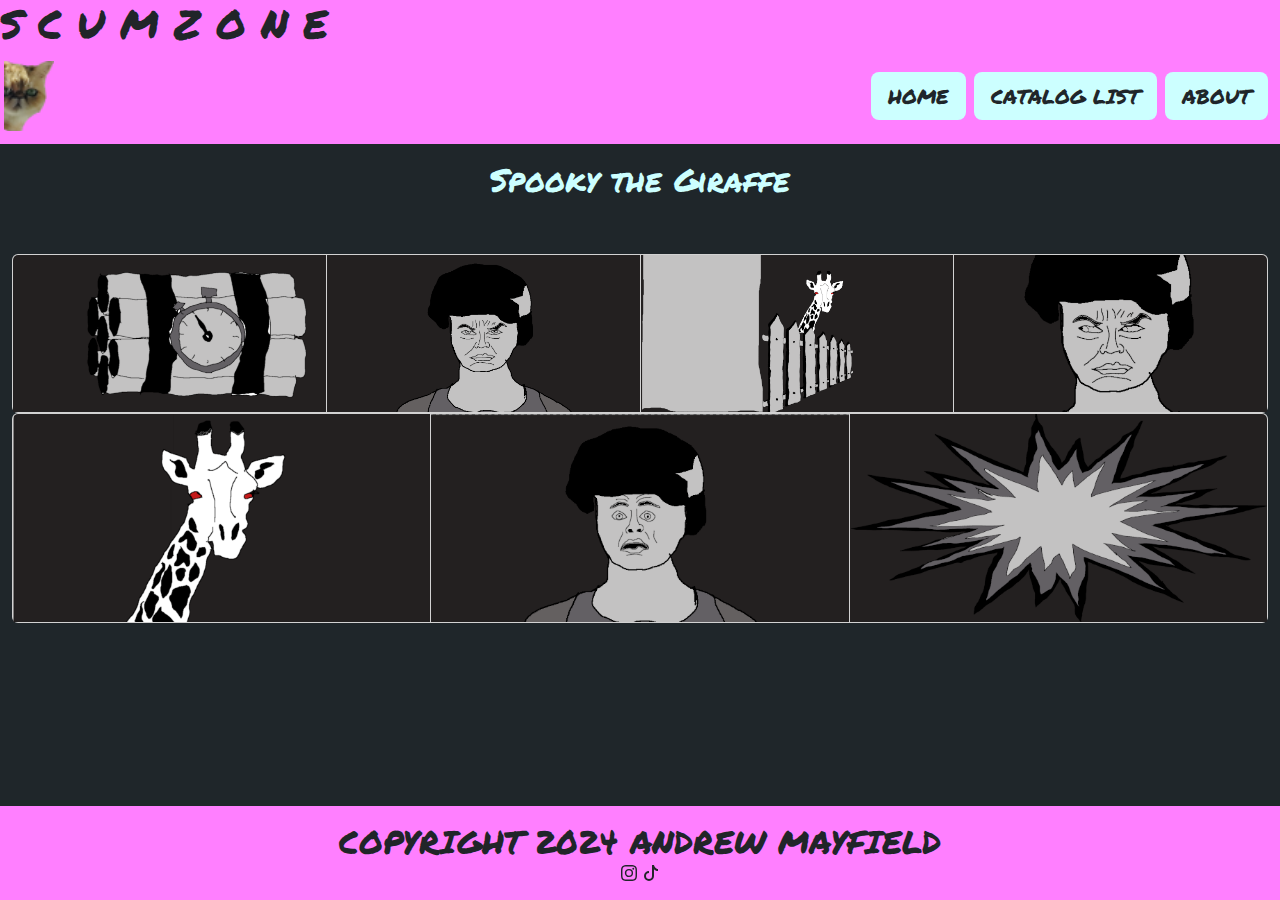
<file: catalog3.html>
<!doctype html>
<html lang="en">
  <head>
    <meta charset="utf-8">
    <meta name="viewport" content="width=device-width, initial-scale=1">
    <title>SCUMZONE</title>
    <link rel="stylesheet" href="vendor/css/bootstrap.min.css">
    <link rel="stylesheet" href="css/default.css">
    <style>
        .flex-grow {
            flex-grow: 1;
        }
    </style>
  </head>
  <body class="d-flex flex-column min-vh-100">
    <a href="index.html" class="text-reset text-decoration-none"><h1 class="magentabg mb-0">S C U M Z O N E</h1></a>
    <nav class="navbar navbar-expand-lg magentabg blacktext">
        <div class="container-fluid ps-1 d-flex align-items-center">
          <a class="navbar-brand tooltipcolor me-3" href="alert.html" data-bs-toggle="tooltip" data-bs-placement="right" data-bs-title="meow" data-bs-custom-class="tooltipcolor">
            <img src="assets/iconic.png" alt="cat alert" width="50" height="70">
          </a>
          <div class="d-flex gap-2">
            <a href="index.html" class="btn btn-lg navbuttons text-decoration-none">HOME</a>
            <a href="cataloglist.html" class="btn btn-lg navbuttons text-decoration-none">CATALOG LIST</a>
            <a href="about.html" class="btn btn-lg navbuttons text-decoration-none">ABOUT</a>
        </div>
        
        </div>
      </nav>
      <div class="container-fluid flex-grow">
        <div class="container-fluid mt-3 text-center">
            <h2 class="cyantext">Spooky the Giraffe</h2>
        </div>
        <div class="card-group pt-5">
            <div class="card custom-border">
                <img src="assets/sg1_p1.png" class="card-img-top" alt="Bomb">
            </div>
            
            <div class="card custom-border">
                <img src="assets/sg1_p2.png" class="card-img-top" alt="Bomb Squad">
            </div>
            
            <div class="card custom-border">
                <img src="assets/sg1_p3.png" class="card-img-top" alt="Spooky lurking">
            </div>
    
            <div class="card custom-border">
                <img src="assets/sg1_p4.png" class="card-img-top" alt="Side eye toward Spooky">
            </div>
        </div>
        <div class="card-group pb-5">
            <div class="card custom-border">
                <img src="assets/sg1_p5.png" class="card-img-top" alt="Close up on Spooky">
            </div>
            
            <div class="card custom-border">
                <img src="assets/sg1_p6.png" class="card-img-top" alt="Bomb Squad is scared">
            </div>
            
            <div class="card custom-border">
                <img src="assets/sg1_p7.png" class="card-img-top" alt="Exploding Bomb">
            </div>
        </div>
    </div>
  
    <footer class="magentabg text-center py-3 mt-auto">
        <h2 class="magentabg mb-0">COPYRIGHT 2024 ANDREW MAYFIELD</h2>
        <svg xmlns="http://www.w3.org/2000/svg" width="16" height="16" fill="currentColor" class="bi bi-instagram" viewBox="0 0 16 16">
            <path d="M8 0C5.829 0 5.556.01 4.703.048 3.85.088 3.269.222 2.76.42a3.9 3.9 0 0 0-1.417.923A3.9 3.9 0 0 0 .42 2.76C.222 3.268.087 3.85.048 4.7.01 5.555 0 5.827 0 8.001c0 2.172.01 2.444.048 3.297.04.852.174 1.433.372 1.942.205.526.478.972.923 1.417.444.445.89.719 1.416.923.51.198 1.09.333 1.942.372C5.555 15.99 5.827 16 8 16s2.444-.01 3.298-.048c.851-.04 1.434-.174 1.943-.372a3.9 3.9 0 0 0 1.416-.923c.445-.445.718-.891.923-1.417.197-.509.332-1.09.372-1.942C15.99 10.445 16 10.173 16 8s-.01-2.445-.048-3.299c-.04-.851-.175-1.433-.372-1.941a3.9 3.9 0 0 0-.923-1.417A3.9 3.9 0 0 0 13.24.42c-.51-.198-1.092-.333-1.943-.372C10.443.01 10.172 0 7.998 0zm-.717 1.442h.718c2.136 0 2.389.007 3.232.046.78.035 1.204.166 1.486.275.373.145.64.319.92.599s.453.546.598.92c.11.281.24.705.275 1.485.039.843.047 1.096.047 3.231s-.008 2.389-.047 3.232c-.035.78-.166 1.203-.275 1.485a2.5 2.5 0 0 1-.599.919c-.28.28-.546.453-.92.598-.28.11-.704.24-1.485.276-.843.038-1.096.047-3.232.047s-2.39-.009-3.233-.047c-.78-.036-1.203-.166-1.485-.276a2.5 2.5 0 0 1-.92-.598 2.5 2.5 0 0 1-.6-.92c-.109-.281-.24-.705-.275-1.485-.038-.843-.046-1.096-.046-3.233s.008-2.388.046-3.231c.036-.78.166-1.204.276-1.486.145-.373.319-.64.599-.92s.546-.453.92-.598c.282-.11.705-.24 1.485-.276.738-.034 1.024-.044 2.515-.045zm4.988 1.328a.96.96 0 1 0 0 1.92.96.96 0 0 0 0-1.92m-4.27 1.122a4.109 4.109 0 1 0 0 8.217 4.109 4.109 0 0 0 0-8.217m0 1.441a2.667 2.667 0 1 1 0 5.334 2.667 2.667 0 0 1 0-5.334"/>
          </svg>
          <svg xmlns="http://www.w3.org/2000/svg" width="16" height="16" fill="currentColor" class="bi bi-tiktok" viewBox="0 0 16 16">
            <path d="M9 0h1.98c.144.715.54 1.617 1.235 2.512C12.895 3.389 13.797 4 15 4v2c-1.753 0-3.07-.814-4-1.829V11a5 5 0 1 1-5-5v2a3 3 0 1 0 3 3z"/>
          </svg>
    </footer>
    <script src="vendor/js/bootstrap.bundle.js"></script>
    <script>
        var tooltipTriggerList = [].slice.call(document.querySelectorAll('[data-bs-toggle="tooltip"]'))
        var tooltipList = tooltipTriggerList.map(function (tooltipTriggerEl) {
          return new bootstrap.Tooltip(tooltipTriggerEl)
        })
    </script>    
  </body>
</html>
</file>
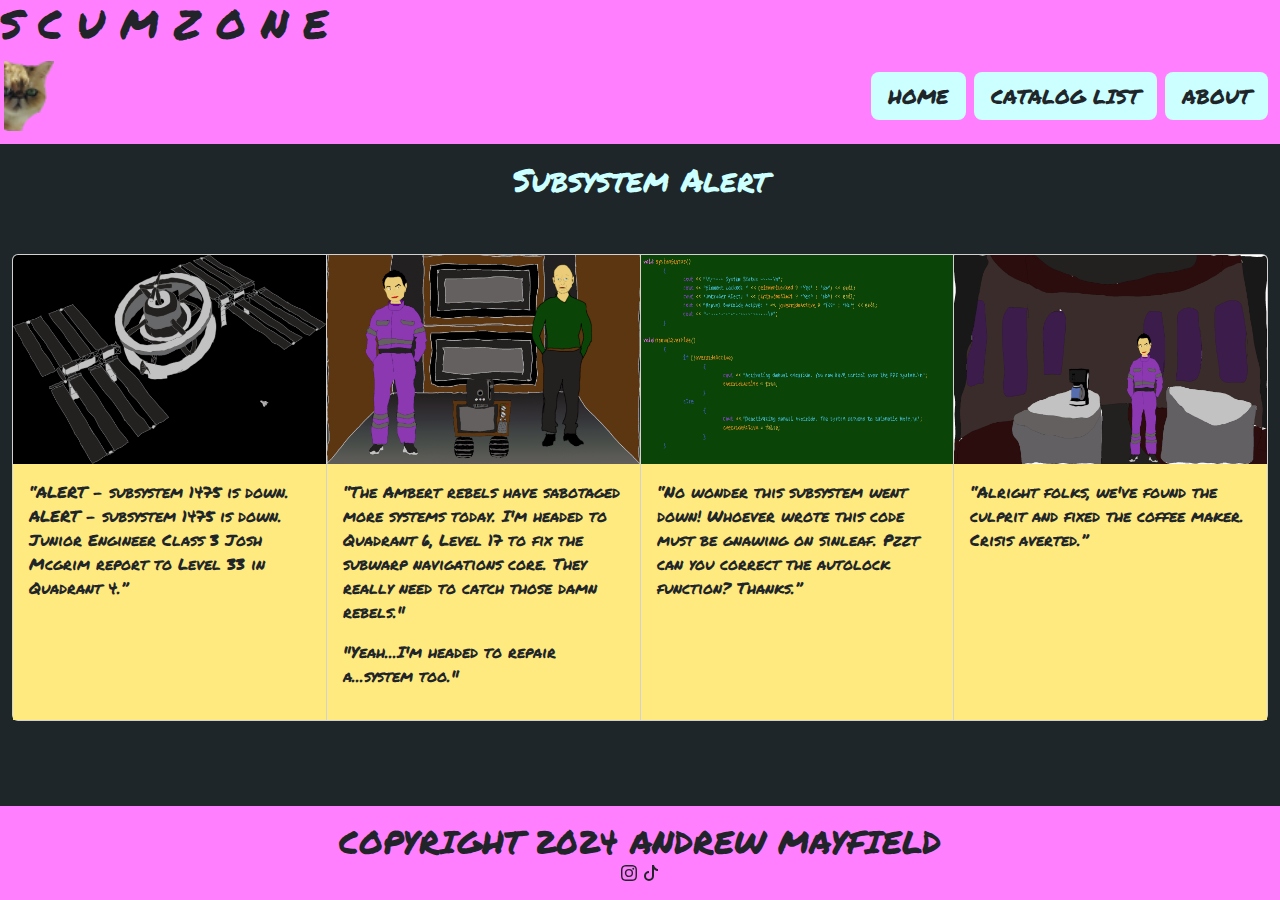
<file: catalog4.html>
<!doctype html>
<html lang="en">
  <head>
    <meta charset="utf-8">
    <meta name="viewport" content="width=device-width, initial-scale=1">
    <title>SCUMZONE</title>
    <link rel="stylesheet" href="vendor/css/bootstrap.min.css">
    <link rel="stylesheet" href="css/default.css">
    <style>
        .flex-grow {
            flex-grow: 1;
        }
    </style>
  </head>
  <body class="d-flex flex-column min-vh-100">
    <a href="index.html" class="text-reset text-decoration-none"><h1 class="magentabg mb-0">S C U M Z O N E</h1></a>
    <nav class="navbar navbar-expand-lg magentabg blacktext">
        <div class="container-fluid ps-1 d-flex align-items-center">
          <a class="navbar-brand tooltipcolor me-3" href="alert.html" data-bs-toggle="tooltip" data-bs-placement="right" data-bs-title="meow" data-bs-custom-class="tooltipcolor">
            <img src="assets/iconic.png" alt="cat alert" width="50" height="70">
          </a>
          <div class="d-flex gap-2">
            <a href="index.html" class="btn btn-lg navbuttons text-decoration-none">HOME</a>
            <a href="cataloglist.html" class="btn btn-lg navbuttons text-decoration-none">CATALOG LIST</a>
            <a href="about.html" class="btn btn-lg navbuttons text-decoration-none">ABOUT</a>
        </div>
        
        </div>
      </nav>
      <div class="container-fluid flex-grow">
        <div class="container-fluid mt-3 text-center">
            <h2 class="cyantext">Subsystem Alert</h2>
        </div>
        <div class="card-group py-5">
            <div class="card custom-border">
                <img src="assets/ssa1_p1.png" class="card-img-top" alt="Space Station">
                <div class="card-body yellowbg">
                    <p class="card-text blacktext">“ALERT - subsystem 1475 is down. ALERT - subsystem 1475 is down. Junior Engineer
                        Class 3 Josh Mcgrim report to Level 33 in Quadrant 4.”
                    </p>
                </div>
            </div>
            
            <div class="card custom-border">
                <img src="assets/ssa1_p2.png" class="card-img-top" alt="Two Guys In Elevator">
                <div class="card-body yellowbg">
                    <p class="card-text blacktext">“The Ambert rebels have sabotaged more systems today. I'm headed to 
                        Quadrant 6, Level 17 to fix the subwarp navigations core. They really need to catch those damn rebels."
                    </p>
                    <p>
                        "Yeah...I'm headed to repair a...system too."
                    </p>
                </div>
            </div>
            
            <div class="card custom-border">
                <img src="assets/ssa1_p3.png" class="card-img-top" alt="Terminal with Code">
                <div class="card-body yellowbg">
                    <p class="card-text blacktext">“No wonder this subsystem went down! Whoever wrote this code must be 
                        gnawing on sinleaf. Pzzt can you correct the autolock function? Thanks.”
                    </p>
                </div>
            </div>
    
            <div class="card custom-border">
                <img src="assets/ssa1_p4.png" class="card-img-top" alt="Lounge with Coffee Maker">
                <div class="card-body yellowbg">
                    <p class="card-text blacktext">“Alright folks, we've found the culprit and fixed the coffee maker. Crisis averted.”
                    </p>
                </div>
            </div>
        </div>
    </div>
  
    <footer class="magentabg text-center py-3 mt-auto">
        <h2 class="magentabg mb-0">COPYRIGHT 2024 ANDREW MAYFIELD</h2>
        <svg xmlns="http://www.w3.org/2000/svg" width="16" height="16" fill="currentColor" class="bi bi-instagram" viewBox="0 0 16 16">
            <path d="M8 0C5.829 0 5.556.01 4.703.048 3.85.088 3.269.222 2.76.42a3.9 3.9 0 0 0-1.417.923A3.9 3.9 0 0 0 .42 2.76C.222 3.268.087 3.85.048 4.7.01 5.555 0 5.827 0 8.001c0 2.172.01 2.444.048 3.297.04.852.174 1.433.372 1.942.205.526.478.972.923 1.417.444.445.89.719 1.416.923.51.198 1.09.333 1.942.372C5.555 15.99 5.827 16 8 16s2.444-.01 3.298-.048c.851-.04 1.434-.174 1.943-.372a3.9 3.9 0 0 0 1.416-.923c.445-.445.718-.891.923-1.417.197-.509.332-1.09.372-1.942C15.99 10.445 16 10.173 16 8s-.01-2.445-.048-3.299c-.04-.851-.175-1.433-.372-1.941a3.9 3.9 0 0 0-.923-1.417A3.9 3.9 0 0 0 13.24.42c-.51-.198-1.092-.333-1.943-.372C10.443.01 10.172 0 7.998 0zm-.717 1.442h.718c2.136 0 2.389.007 3.232.046.78.035 1.204.166 1.486.275.373.145.64.319.92.599s.453.546.598.92c.11.281.24.705.275 1.485.039.843.047 1.096.047 3.231s-.008 2.389-.047 3.232c-.035.78-.166 1.203-.275 1.485a2.5 2.5 0 0 1-.599.919c-.28.28-.546.453-.92.598-.28.11-.704.24-1.485.276-.843.038-1.096.047-3.232.047s-2.39-.009-3.233-.047c-.78-.036-1.203-.166-1.485-.276a2.5 2.5 0 0 1-.92-.598 2.5 2.5 0 0 1-.6-.92c-.109-.281-.24-.705-.275-1.485-.038-.843-.046-1.096-.046-3.233s.008-2.388.046-3.231c.036-.78.166-1.204.276-1.486.145-.373.319-.64.599-.92s.546-.453.92-.598c.282-.11.705-.24 1.485-.276.738-.034 1.024-.044 2.515-.045zm4.988 1.328a.96.96 0 1 0 0 1.92.96.96 0 0 0 0-1.92m-4.27 1.122a4.109 4.109 0 1 0 0 8.217 4.109 4.109 0 0 0 0-8.217m0 1.441a2.667 2.667 0 1 1 0 5.334 2.667 2.667 0 0 1 0-5.334"/>
          </svg>
          <svg xmlns="http://www.w3.org/2000/svg" width="16" height="16" fill="currentColor" class="bi bi-tiktok" viewBox="0 0 16 16">
            <path d="M9 0h1.98c.144.715.54 1.617 1.235 2.512C12.895 3.389 13.797 4 15 4v2c-1.753 0-3.07-.814-4-1.829V11a5 5 0 1 1-5-5v2a3 3 0 1 0 3 3z"/>
          </svg>
    </footer>
    <script src="vendor/js/bootstrap.bundle.js"></script>
    <script>
        var tooltipTriggerList = [].slice.call(document.querySelectorAll('[data-bs-toggle="tooltip"]'))
        var tooltipList = tooltipTriggerList.map(function (tooltipTriggerEl) {
          return new bootstrap.Tooltip(tooltipTriggerEl)
        })
    </script>    
  </body>
</html>
</file>
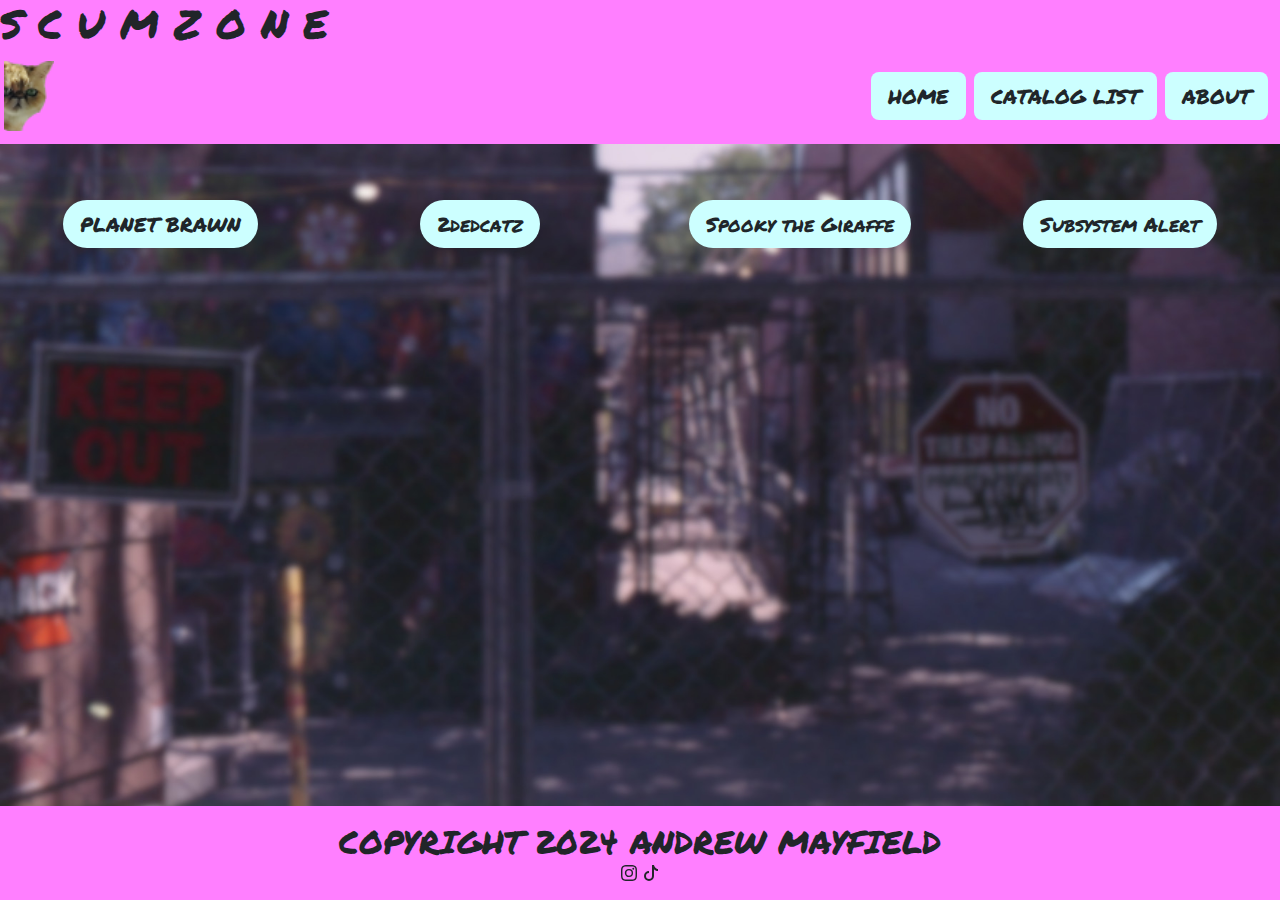
<file: cataloglist.html>
<!doctype html>
<html lang="en">
  <head>
    <meta charset="utf-8">
    <meta name="viewport" content="width=device-width, initial-scale=1">
    <title>SCUMZONE</title>
    <link rel="stylesheet" href="vendor/css/bootstrap.min.css">
    <link rel="stylesheet" href="css/default.css">
    <style>
        .flex-grow {
            flex-grow: 1;
        }
    </style>
  </head>
  <body class="d-flex flex-column min-vh-100 background-img">
    <a href="index.html" class="text-reset text-decoration-none"><h1 class="magentabg mb-0">S C U M Z O N E</h1></a>
    <nav class="navbar navbar-expand-lg magentabg blacktext">
      <div class="container-fluid ps-1 d-flex align-items-center">
        <a class="navbar-brand tooltipcolor me-3" href="alert.html" data-bs-toggle="tooltip" data-bs-placement="right" data-bs-title="meow" data-bs-custom-class="tooltipcolor">
          <img src="assets/iconic.png" alt="cat alert" width="50" height="70">
        </a>
        <div class="d-flex gap-2">
          <a href="index.html" class="btn btn-lg navbuttons text-decoration-none">HOME</a>
          <a href="cataloglist.html" class="btn btn-lg navbuttons text-decoration-none">CATALOG LIST</a>
          <a href="about.html" class="btn btn-lg navbuttons text-decoration-none">ABOUT</a>
      </div>
      
      </div>
    </nav>

      <div class="container-fluid my-2 flex-grow">
        <div class="row my-5">
          <div class="col-12 col-lg-3">
            <p class="d-flex justify-content-center gap-1">
              <button class="btn btn-lg rounded-5 navbuttons" type="button" data-bs-toggle="collapse" data-bs-target="#collapsePlanetBrawn" aria-expanded="false" aria-controls="collapsePlanetBrawn">
                PLANET BRAWN
              </button>
            </p>
            <div class="collapse" id="collapsePlanetBrawn">
              <a href="catalog1.html"><div class="card yellowbg my-2"> 
                <img src="assets/planetbrawnlogo.png" class="card-img-top" alt="...">
                <p class="card-text blacktext">Swole the Gore Wizard must defeat Xanloch the Rotmancer in a cosmic battle for the universe.</p>
              </div></a>
            </div>
          </div>
          <div class="col-12 col-lg-3">
            <p class="d-flex justify-content-center gap-1">
              <button class="btn btn-lg rounded-5 navbuttons" type="button" data-bs-toggle="collapse" data-bs-target="#collapse2dedcatz" aria-expanded="false" aria-controls="collapse2dedcatz">
                2dedcatz
              </button>
            </p>
            <div class="collapse" id="collapse2dedcatz">
              <a href="catalog2.html"><div class="card yellowbg my-2"> 
                <img src="assets/2dedcatz.png" class="card-img-top" alt="...">
                <p class="card-text">Cuddlecut and Scribbles are 2 dead cats in search of the meaning of unlife.</p>
              </div></a>
            </div>
          </div>
          <div class="col-12 col-lg-3">
            <p class="d-flex justify-content-center gap-1">
              <button class="btn btn-lg rounded-5 navbuttons" type="button" data-bs-toggle="collapse" data-bs-target="#collapseSpookytheGiraffe" aria-expanded="false" aria-controls="collapseSpookytheGiraffe">
                Spooky the Giraffe
              </button>
            </p>
            <div class="collapse" id="collapseSpookytheGiraffe">
              <a href="catalog3.html"><div class="card yellowbg my-2"> 
                <img src="assets/spookythegiraffelogo.png" class="card-img-top" alt="...">
                <p class="card-text">Spooky is a friendly giraffe who doesn't realize the impact he has on those around him.</p>
              </div></a>
            </div>
          </div>
          <div class="col-12 col-lg-3">
            <p class="d-flex justify-content-center gap-1">
              <button class="btn btn-lg rounded-5 navbuttons" type="button" data-bs-toggle="collapse" data-bs-target="#collapseSubsystemAlert" aria-expanded="false" aria-controls="collapseSubsystemAlert">
                Subsystem Alert
              </button>
            </p>
            <div class="collapse" id="collapseSubsystemAlert">
              <a href="catalog4.html"><div class="card yellowbg my-2"> 
                <img src="assets/subsystemalertlogo.png" class="card-img-top" alt="...">
                <p class="card-text">Josh is a junior engineer on a spaceship responsible for maintaining non-essential systems. With his robot companion Pztt, Josh finds adventure while doing a thankless job. </p>
              </div></a>
            </div>
          </div>
        </div>
    </div>
      <footer class="magentabg text-center py-3">
        <h2 class="magentabg mb-0">COPYRIGHT 2024 ANDREW MAYFIELD</h2>
        <svg xmlns="http://www.w3.org/2000/svg" width="16" height="16" fill="currentColor" class="bi bi-instagram" viewBox="0 0 16 16">
            <path d="M8 0C5.829 0 5.556.01 4.703.048 3.85.088 3.269.222 2.76.42a3.9 3.9 0 0 0-1.417.923A3.9 3.9 0 0 0 .42 2.76C.222 3.268.087 3.85.048 4.7.01 5.555 0 5.827 0 8.001c0 2.172.01 2.444.048 3.297.04.852.174 1.433.372 1.942.205.526.478.972.923 1.417.444.445.89.719 1.416.923.51.198 1.09.333 1.942.372C5.555 15.99 5.827 16 8 16s2.444-.01 3.298-.048c.851-.04 1.434-.174 1.943-.372a3.9 3.9 0 0 0 1.416-.923c.445-.445.718-.891.923-1.417.197-.509.332-1.09.372-1.942C15.99 10.445 16 10.173 16 8s-.01-2.445-.048-3.299c-.04-.851-.175-1.433-.372-1.941a3.9 3.9 0 0 0-.923-1.417A3.9 3.9 0 0 0 13.24.42c-.51-.198-1.092-.333-1.943-.372C10.443.01 10.172 0 7.998 0zm-.717 1.442h.718c2.136 0 2.389.007 3.232.046.78.035 1.204.166 1.486.275.373.145.64.319.92.599s.453.546.598.92c.11.281.24.705.275 1.485.039.843.047 1.096.047 3.231s-.008 2.389-.047 3.232c-.035.78-.166 1.203-.275 1.485a2.5 2.5 0 0 1-.599.919c-.28.28-.546.453-.92.598-.28.11-.704.24-1.485.276-.843.038-1.096.047-3.232.047s-2.39-.009-3.233-.047c-.78-.036-1.203-.166-1.485-.276a2.5 2.5 0 0 1-.92-.598 2.5 2.5 0 0 1-.6-.92c-.109-.281-.24-.705-.275-1.485-.038-.843-.046-1.096-.046-3.233s.008-2.388.046-3.231c.036-.78.166-1.204.276-1.486.145-.373.319-.64.599-.92s.546-.453.92-.598c.282-.11.705-.24 1.485-.276.738-.034 1.024-.044 2.515-.045zm4.988 1.328a.96.96 0 1 0 0 1.92.96.96 0 0 0 0-1.92m-4.27 1.122a4.109 4.109 0 1 0 0 8.217 4.109 4.109 0 0 0 0-8.217m0 1.441a2.667 2.667 0 1 1 0 5.334 2.667 2.667 0 0 1 0-5.334"/>
          </svg>
          <svg xmlns="http://www.w3.org/2000/svg" width="16" height="16" fill="currentColor" class="bi bi-tiktok" viewBox="0 0 16 16">
            <path d="M9 0h1.98c.144.715.54 1.617 1.235 2.512C12.895 3.389 13.797 4 15 4v2c-1.753 0-3.07-.814-4-1.829V11a5 5 0 1 1-5-5v2a3 3 0 1 0 3 3z"/>
          </svg>
      </footer>
      <script src="vendor/js/bootstrap.bundle.js"></script>
    <script>
        var tooltipTriggerList = [].slice.call(document.querySelectorAll('[data-bs-toggle="tooltip"]'))
        var tooltipList = tooltipTriggerList.map(function (tooltipTriggerEl) {
          return new bootstrap.Tooltip(tooltipTriggerEl)
        })
      </script>    
  </body>
</html>
</file>
<file: css/default.css>
@charset "UTF-8";

/* @import url('https://fonts.googleapis.com/css2?family=Permanent+Marker&display=swap'); */

@font-face {
    font-family: 'Permanent Marker';
    src: url('../css/PermanentMarker-Regular.ttf') format('truetype');
    font-weight: 400;
    font-style: normal;
}


body {

    font-family: 'Permanent Marker', cursive;
    font-weight: 400;
    font-style: normal;
    background-color: #1f262a;

}

.magentabg {
    background-color: #ff7fff;
}

.blacktext {
    color: #1f262a;
}

.tooltipcolor {
    --bs-tooltip-bg: #FFEA7F;
    --bs-tooltip-color: #1f262a;
    font-family: 'Permanent Marker', cursive;
    font-weight: 400;
    font-style: normal;
  }

.navbuttons {
    background-color: #ccffff;
    color: #1f262a;
}

.buttoncontact {
    background-color: #1f262a;
    color: #FFEA7F;
}

.buttoncontact:hover {
    background-color: #ff7fff;
    color: #1f262a;
}

.buttonyellow {
    background-color: #FFEA7F;
    color: #1f262a;
}

.buttonyellow:hover {
    background-color: #1f262a;
    color: #FFEA7F;
}

.navbuttons:hover {
    background-color: #1f262a;
    color: #ccffff;
}

.yellowbg {
    background-color: #FFEA7F;
}

.cyanbg {
    background-color: #ccffff;
}

.yellowtext {
    color: #FFEA7F;
}

.background-img {
    background-image: url('../assets/bg5.jpg');
    background-size: cover;
    background-position: center;
    background-repeat: repeat;
    height: 100vh;
}

.accordionbg {
    background-color: #ccffff;
}

.buttonbgyellow {
   background-color: #FFEA7F;
}

.buttonbgmagenta {
    background-color: #ff7fff;
 }

 .buttonbgcyan {
    background-color: #ccffff;
 }

.cyantext {
    color: #ccffff;
}

#carouselCat {
    cursor: pointer;
}
</file>
